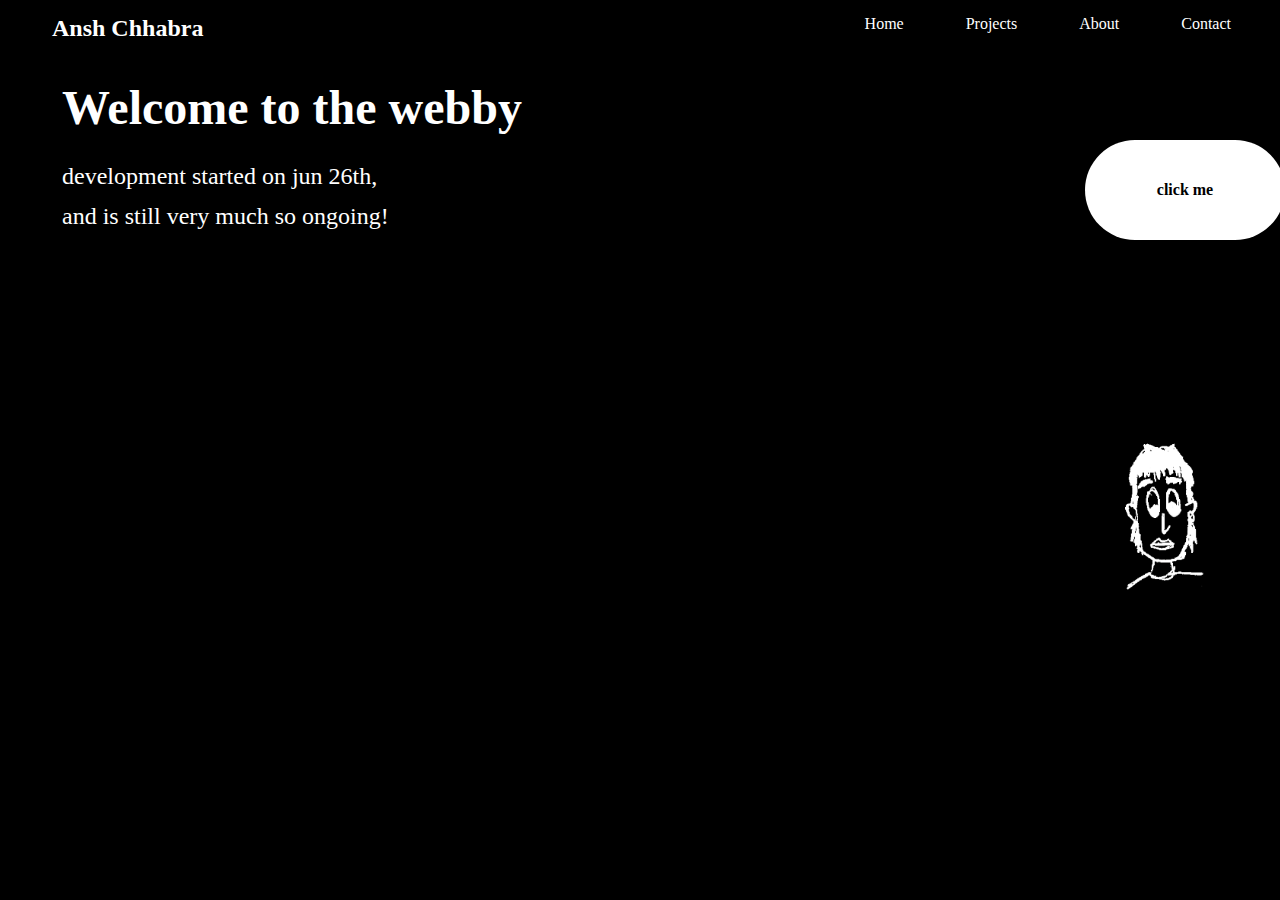
<file: index.html>
<!DOCTYPE html>
<html lang="en">
<head>
    <meta charset="UTF-8">
    <title> Ansh Chhabra</title>
    <link rel="Stylesheet" href="styles.css">
</head>
<body>
</body>
    <nav>
        <div class="logo">Ansh Chhabra</div>
        <div class="nav-items">
            <a href="index.html">Home</a>
            <a href="projects.html">Projects</a>
            <a href="about.html">About</a>
            <a href="contact.html">Contact</a>
        </div>
    </nav>
    <section class ="ansh">
        <div class="ansh-container">
            <div class="column-left">
                <h1>Welcome to the webby</h1>
                <p> development started on jun 26th,
                    <br> and is still very much so ongoing!<p>
            </div>
            <div class = "column-right">
                <a href="button.html">
                    <button style="width:200px;height:100px">click me</button>
                </a>

            </div>
            <div class="column-bottom">
                <a href="https://www.linkedin.com/in/anshjchhabra/">
                    <img src="images/logo.png"
                         alt=" the logo"
                         class = "ansh-image"
                         style="width:200px;height:200px;"
                    >
                </a>
            </div>
        </div>
    </section>
</html>
</file>
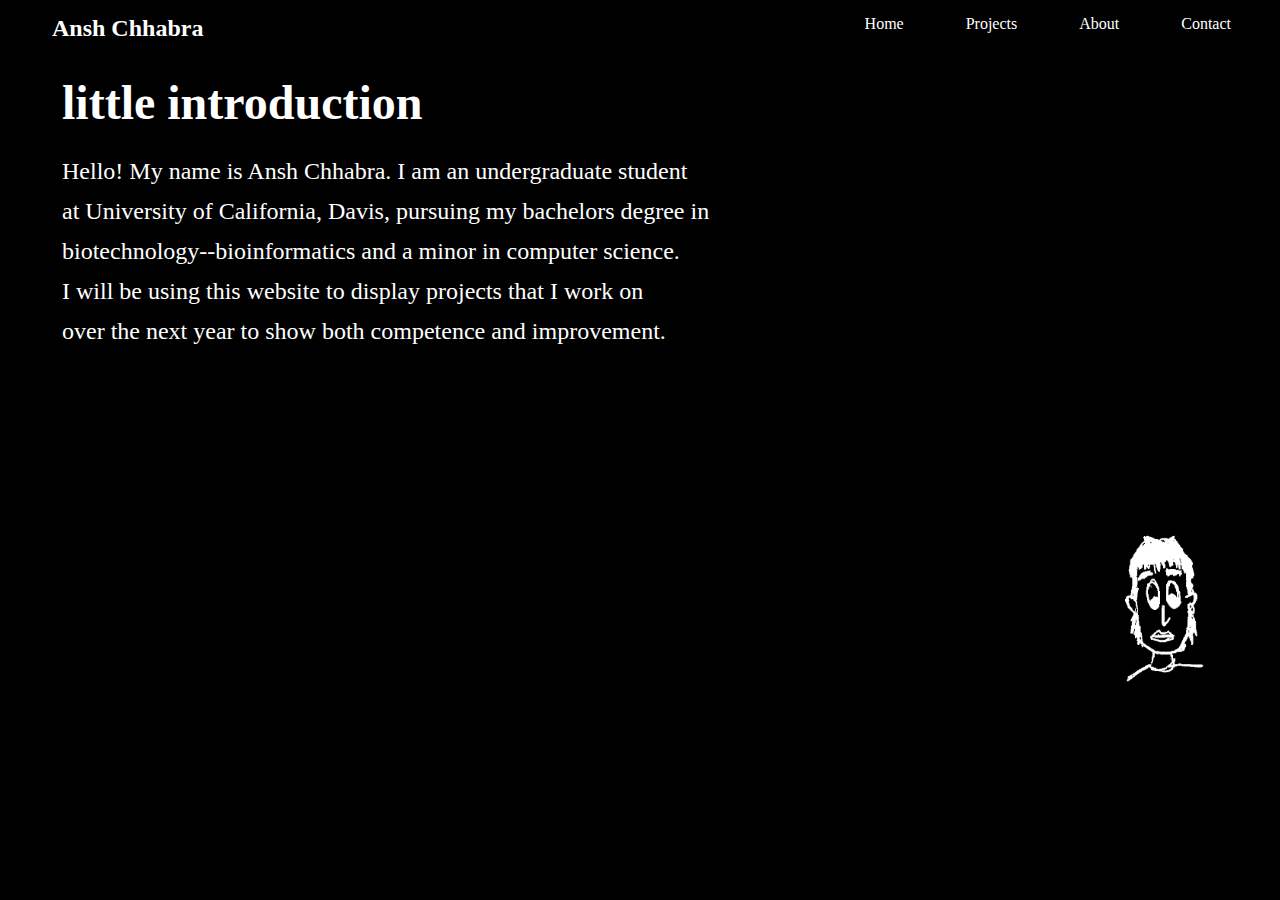
<file: about.html>
<!DOCTYPE html>
<html lang="en">
<head>
    <meta charset="UTF-8">
    <title> Ansh Chhabra</title>
    <link rel="Stylesheet" href="about.css">
</head>
<body>
</body>
<nav>
    <div class="logo">Ansh Chhabra</div>
    <div class="nav-items">
        <a href="index.html">Home</a>
        <a href="projects.html">Projects</a>
        <a href="about.html">About</a>
        <a href="contact.html">Contact</a>
    </div>
</nav>
<section class ="ansh">
    <div class="ansh-container">
        <div class="column-left">
            <h1>little introduction</h1>
            <p> Hello! My name is Ansh Chhabra. I am an undergraduate student
                <br> at University of California, Davis, pursuing my bachelors degree in
                <br> biotechnology--bioinformatics and a minor in computer science.
                <br> I will be using this website to display projects that I work on
                <br> over the next year to show both competence and improvement.
            <p>
        </div>

        <div class="column-bottom">
            <a href="https://www.linkedin.com/in/anshjchhabra/">
                <img src="images/logo.png"
                     alt=" the logo"
                     class = "ansh-image"
                     style="width:200px;height:200px;"
                >
            </a>
        </div>
    </div>
</section>
</html>
</file>
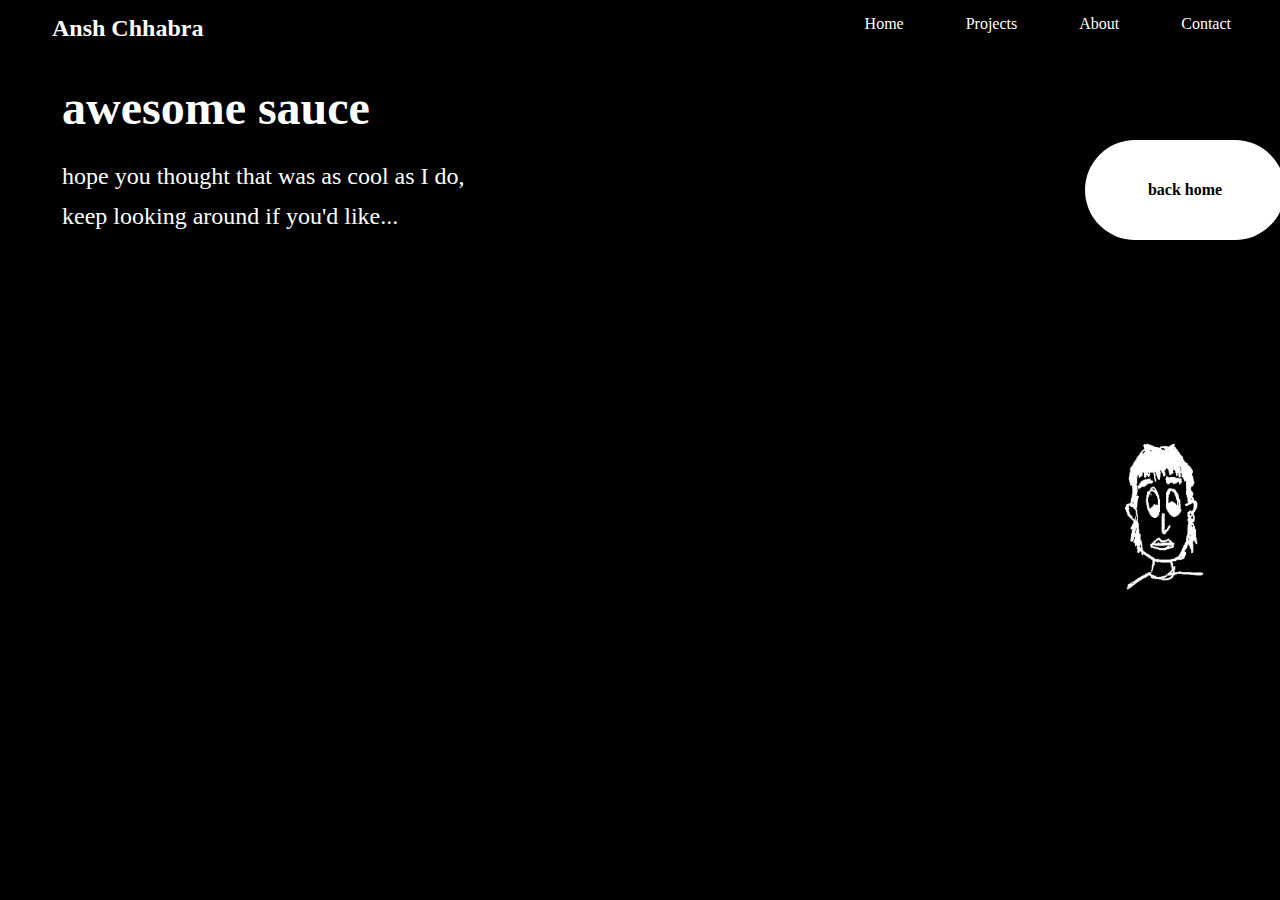
<file: button.html>
<!DOCTYPE html>
<html lang="en">
<head>
  <meta charset="UTF-8">
  <title> Ansh Chhabra 2</title>
  <link rel="Stylesheet" href="bpacss2.css">
</head>
<body>

  <nav>
    <div class="logo">Ansh Chhabra</div>
    <div class="nav-items">
      <a href="index.html">Home</a>
      <a href="projects.html">Projects</a>
      <a href="about.html">About</a>
      <a href="contact.html">Contact</a>
    </div>
  </nav>
  <section class ="ansh">
    <div class="ansh-container">
      <div class="middle">
        <h1>awesome sauce</h1>
        <p> hope you thought that was as cool as I do,<br> keep looking around if you'd like...<p>
      </div>
      <div class = "column-right">
        <a href="index.html">
          <button style="width:200px;height:100px">back home</button>
        </a>
      </div>
      <div class="column-bottom">
        <a href="https://www.linkedin.com/in/anshjchhabra/">
          <img src="images/logo.png"
               alt=" the logo"
               class = "ansh-image"
               style="width:200px;height:200px;"
          >
        </a>
      </div>
  </section>

</body>

</html>
</file>
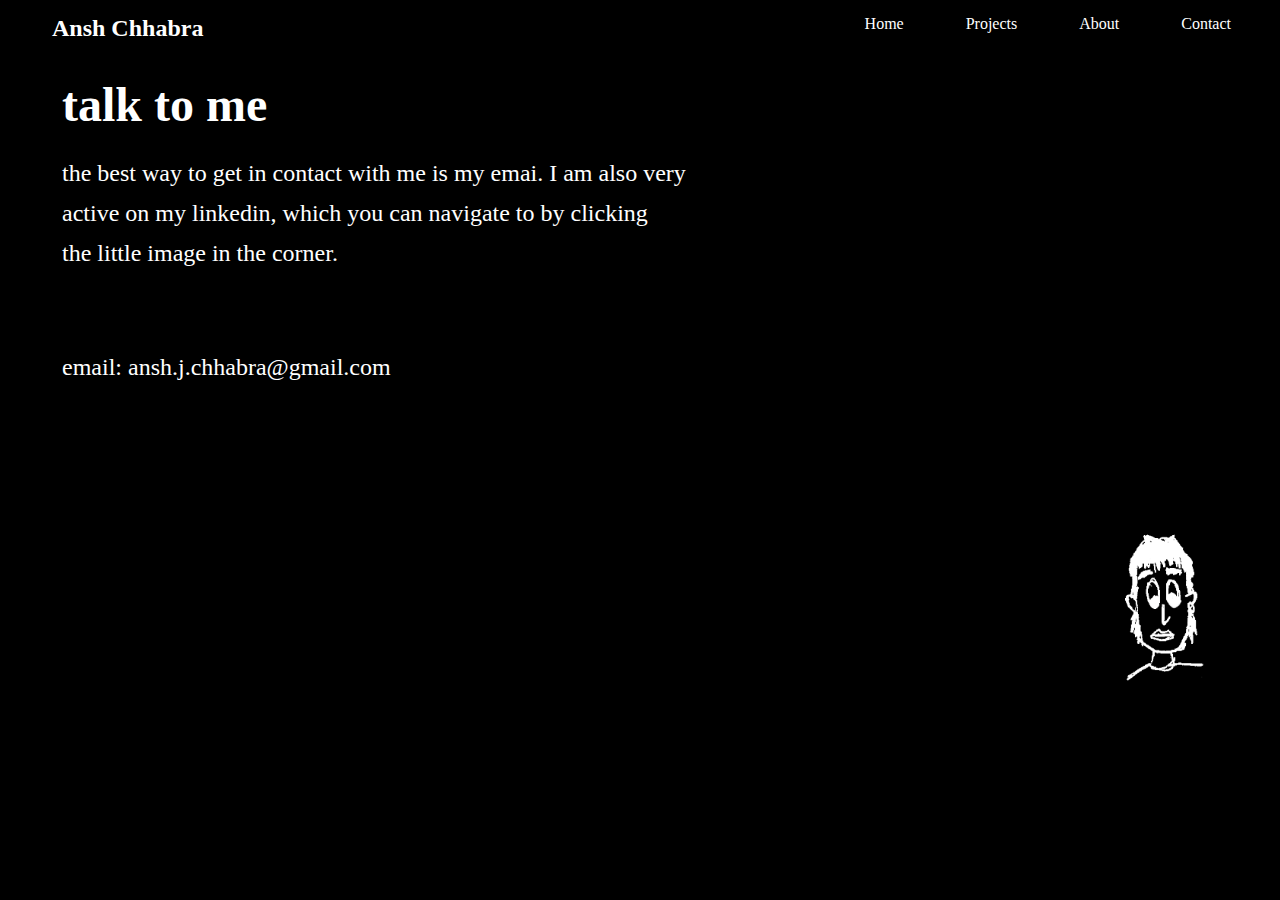
<file: contact.html>
<!DOCTYPE html>
<html lang="en">
<head>
    <meta charset="UTF-8">
    <title> Ansh Chhabra</title>
    <link rel="Stylesheet" href="contact.css">
</head>
<body>
</body>
<nav>
    <div class="logo">Ansh Chhabra</div>
    <div class="nav-items">
        <a href="index.html">Home</a>
        <a href="projects.html">Projects</a>
        <a href="about.html">About</a>
        <a href="contact.html">Contact</a>
    </div>
</nav>
<section class ="ansh">
    <div class="ansh-container">
        <div class="column-left">
            <h1>talk to me</h1>
            <p> the best way to get in contact with me is my emai. I am also very
                <br>  active on my linkedin, which you can navigate to by clicking
                <br>  the little image in the corner.
            <p>
            <p> email: ansh.j.chhabra@gmail.com</p>
        </div>

        <div class="column-bottom">
            <a href="https://www.linkedin.com/in/anshjchhabra/">
                <img src="images/logo.png"
                     alt=" the logo"
                     class = "ansh-image"
                     style="width:200px;height:200px;"
                >
            </a>


        </div>
    </div>
</section>
</html>
</file>
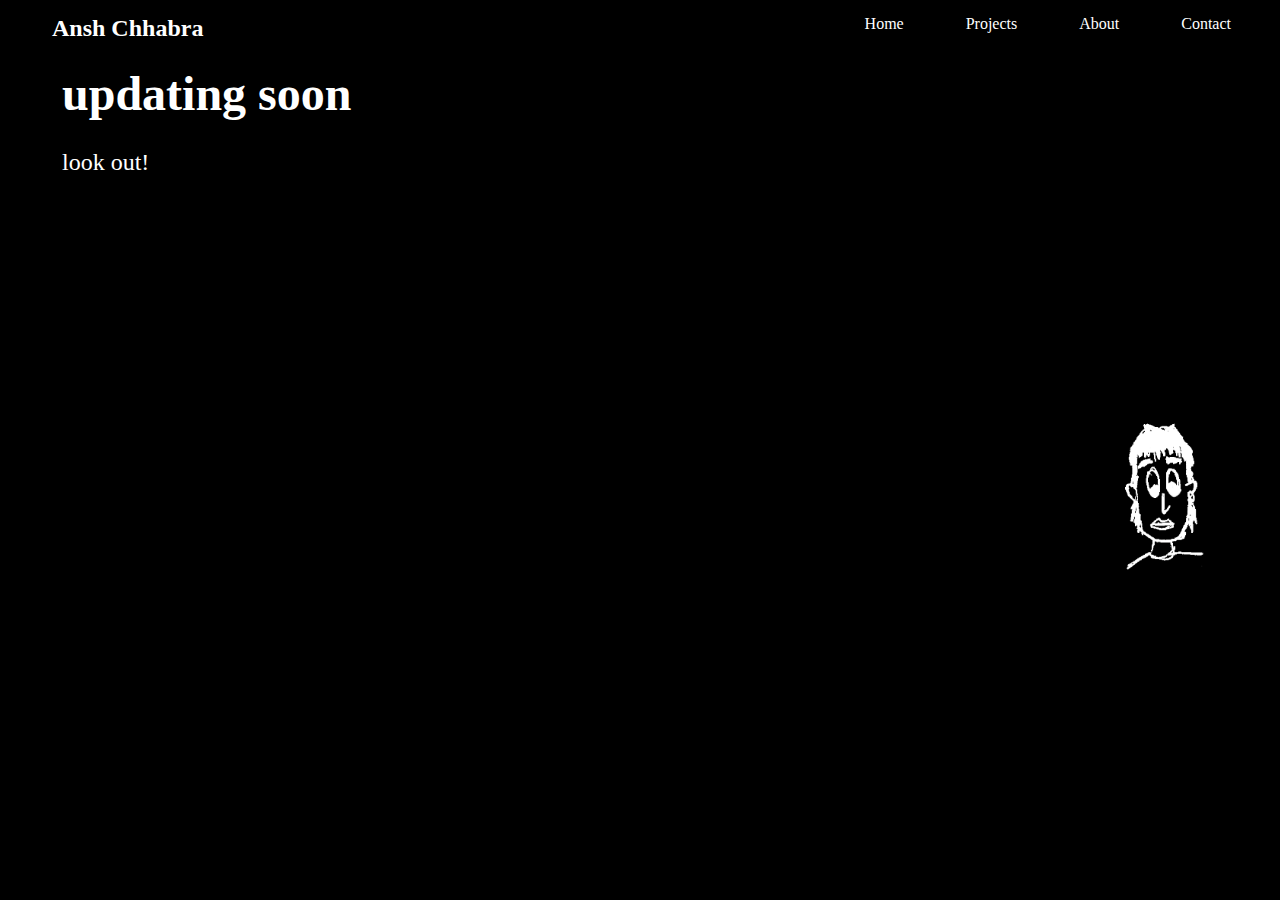
<file: projects.html>
<!DOCTYPE html>
<html lang="en">
<head>
  <meta charset="UTF-8">
  <title> Ansh Chhabra</title>
  <link rel="Stylesheet" href="project.css">
</head>
<body>
</body>
<nav>
  <div class="logo">Ansh Chhabra</div>
  <div class="nav-items">
    <a href="index.html">Home</a>
    <a href="projects.html">Projects</a>
    <a href="about.html">About</a>
    <a href="contact.html">Contact</a>
  </div>
</nav>
<section class ="ansh">
  <div class="ansh-container">
    <div class="column-left">
      <h1>updating soon</h1>
      <p> look out!<p>
    </div>
    <div class="column-bottom">
      <a href="https://www.linkedin.com/in/anshjchhabra/">
        <img src="images/logo.png"
             alt=" the logo"
             class = "ansh-image"
             style="width:200px;height:200px;"
        >
      </a>
    </div>
  </div>
</section>
</html>
</file>
<file: styles.css>
*{
    box-sizing: border-box;
    margin: 5px;
    padding: 0;
    background-color: black;
    font-family: "Helvetica Neue", serif;
}

.logo{
    color: white;
    font-size: 1.5rem;
    font-weight: bold;
    padding: 0 2rem;
}

nav{
    height: 50px;
    background: black;
    display: flex;
    justify-content: space-between;
    align-content: center;
    padding: calc((100vw - 1300px)/2);
    padding-bottom: 0;
}


nav a{
    text-decoration: none;
    color: white;
    padding: 0 1.5rem;
}

nav a:hover{
    color: indigo;
}

.ansh{
    background: black;
    color: white;

}

.ansh-container{
    display: grid;
    height: 70vh;
    padding: calc((100vw - 1300px));
    grid-template-columns: 1fr 150px;
}


.column-left{
    display: flex;
    flex-direction: column;
    justify-content: center;
    align-items: flex-start;
    color: white;
    padding: 0rem 2rem;
}

.column-left h1{
    margin-bottom: 1rem;
    font-size: 3rem;
    grid-column: 1;
    grid-row: 1;
}

.column-left p{
    margin-bottom: 2rem;
    font-size: 1.5rem;
    line-height: 2.5rem;
    grid-column: 1;
    grid-row: 2;
}

.column-right{
    display: flex;
    justify-content: center;
    align-items: center;
    padding: 0 2rem;
}

button{
    padding: 1rem 3rem;
    font-size: 1rem;
    font-weight: bold;
    border: none;
    color: black;
    background: white;
    cursor: pointer;
    border-radius: 100px;
    grid-column: 4;
    grid-row: 1;
}

button:hover{
    background: indigo;
    color: white;
}


.column-bottom{
    display: flex;
    flex-direction: row;
    justify-content: end;
    align-items: end;
    color: white;
    padding: 4rem 10rem;
    grid-column: 2; grid-row: 3;
}
</file>
<file: about.css>
*{
    box-sizing: border-box;
    margin: 5px;
    padding: 0;
    background-color: black;
    font-family: "Helvetica Neue", serif;
}

.logo{
    color: white;
    font-size: 1.5rem;
    font-weight: bold;
    padding: 0 2rem;
}

nav{
    height: 50px;
    background: black;
    display: flex;
    justify-content: space-between;
    align-content: center;
    padding: calc((100vw - 1300px)/2);
    padding-bottom: 0;
}


nav a{
    text-decoration: none;
    color: white;
    padding: 0 1.5rem;
}

nav a:hover{
    color: darkred;
}

.ansh{
    background: black;
    color: white;

}

.ansh-container{
    display: grid;
    height: 50vh;
    padding: calc((100vw - 1300px));
    grid-template-columns: 1fr 150px;
}


.column-left{
    display: flex;
    flex-direction: column;
    justify-content: center;
    align-items: flex-start;
    color: white;
    padding: 0rem 2rem;
}

.column-left h1{
    margin-bottom: 1rem;
    font-size: 3rem;
    grid-column: 1;
    grid-row: 1;
}

.column-left p{
    margin-bottom: 2rem;
    font-size: 1.5rem;
    line-height: 2.5rem;
    grid-column: 1;
    grid-row: 2;
}

.column-bottom{
    display: flex;
    flex-direction: row;
    justify-content: end;
    align-items: end;
    color: white;
    padding: 4rem 10rem;
    grid-column: 2; grid-row: 3;
}
</file>
<file: bpacss2.css>
*{
    box-sizing: border-box;
    margin: 5px;
    padding: 0;
    background-color: black;
    font-family: "Helvetica Neue", serif;
}

.logo{
    color: white;
    font-size: 1.5rem;
    font-weight: bold;
    padding: 0 2rem;
}

nav{
    height: 50px;
    background: black;
    display: flex;
    justify-content: space-between;
    align-content: center;
    padding: calc((100vw - 1300px)/2);
    padding-bottom: 0;
}


nav a{
    text-decoration: none;
    color: white;
    padding: 0 1.5rem;
}

nav a:hover{
    color: darkgreen;
}

.ansh{
    background: black;
    color: white;

}

.ansh-container{
    display: grid;
    height: 70vh;
    padding: calc((100vw - 1300px));
    grid-template-columns: 1fr 150px;
}


.middle{
    display: flex;
    flex-direction: column;
    justify-content: center;
    align-items: flex-start;
    color: white;
    padding: 0rem 2rem;
}

.middle h1{
    margin-bottom: 1rem;
    font-size: 3rem;
    grid-column: 1;
    grid-row: 1;
}

.middle p{
    margin-bottom: 2rem;
    font-size: 1.5rem;
    line-height: 2.5rem;
    grid-column: 1;
    grid-row: 2;
}


.column-bottom{
    display: flex;
    flex-direction: row;
    justify-content: end;
    align-items: end;
    color: white;
    padding: 4rem 10rem;
    grid-column: 2; grid-row: 3;
}

.column-right{
    display: flex;
    justify-content: center;
    align-items: center;
    padding: 0 2rem;
}

button{
    padding: 1rem 3rem;
    font-size: 1rem;
    font-weight: bold;
    border: none;
    color: black;
    background: white;
    cursor: pointer;
    border-radius: 100px;
    grid-column: 4;
    grid-row: 1;
}

button:hover{
    background: darkgreen;
    color: white;
}
</file>
<file: contact.css>
*{
    box-sizing: border-box;
    margin: 5px;
    padding: 0;
    background-color: black;
    font-family: "Helvetica Neue", serif;
}

.logo{
    color: white;
    font-size: 1.5rem;
    font-weight: bold;
    padding: 0 2rem;
}

nav{
    height: 52px;
    background: black;
    display: flex;
    justify-content: space-between;
    align-content: center;
    padding: calc((100vw - 1300px)/2);
    padding-bottom: 0;
}


nav a{
    text-decoration: none;
    color: white;
    padding: 0 1.5rem;
}

nav a:hover{
    color: dodgerblue;
}

.ansh{
    background: black;
    color: white;

}

.ansh-container{
    display: grid;
    height: 70vh;
    padding: calc((100vw - 1300px));
    grid-template-columns: 1fr 150px;
}


.column-left{
    display: flex;
    flex-direction: column;
    justify-content: center;
    align-items: flex-start;
    color: white;
    padding: 0rem 2rem;
}

.column-left h1{
    margin-bottom: 1rem;
    font-size: 3rem;
    grid-column: 1;
    grid-row: 1;
}

.column-left p{
    margin-bottom: 2rem;
    font-size: 1.5rem;
    line-height: 2.5rem;
    grid-column: 1;
    grid-row: 2;
}


.column-bottom{
    display: flex;
    flex-direction: row;
    justify-content: end;
    align-items: end;
    color: white;
    padding: 4rem 10rem;
    grid-column: 2; grid-row: 3;
}
</file>
<file: project.css>
*{
    box-sizing: border-box;
    margin: 5px;
    padding: 0;
    background-color: black;
    font-family: "Helvetica Neue", serif;
}

.logo{
    color: white;
    font-size: 1.5rem;
    font-weight: bold;
    padding: 0 2rem;
}

nav{
    height: 30px;
    background: black;
    display: flex;
    justify-content: space-between;
    align-content: center;
    padding: calc((100vw - 1300px)/2);
    padding-bottom: 0;
}


nav a{
    text-decoration: none;
    color: white;
    padding: 0 1.5rem;
}

nav a:hover{
    color: deeppink;
}

.ansh{
    background: black;
    color: white;

}

.ansh-container{
    display: grid;
    height: 70vh;
    padding: calc((100vw - 1300px));
    grid-template-columns: 1fr 150px;
}


.column-left{
    display: flex;
    flex-direction: column;
    justify-content: center;
    align-items: flex-start;
    color: white;
    padding: 0rem 2rem;
}

.column-left h1{
    margin-bottom: 1rem;
    font-size: 3rem;
    grid-column: 1;
    grid-row: 1;
}

.column-left p{
    margin-bottom: 2rem;
    font-size: 1.5rem;
    line-height: 2.5rem;
    grid-column: 1;
    grid-row: 2;
}


.column-bottom{
    display: flex;
    flex-direction: row;
    justify-content: end;
    align-items: end;
    color: white;
    padding: 4rem 10rem;
    grid-column: 2; grid-row: 3;
}
</file>
